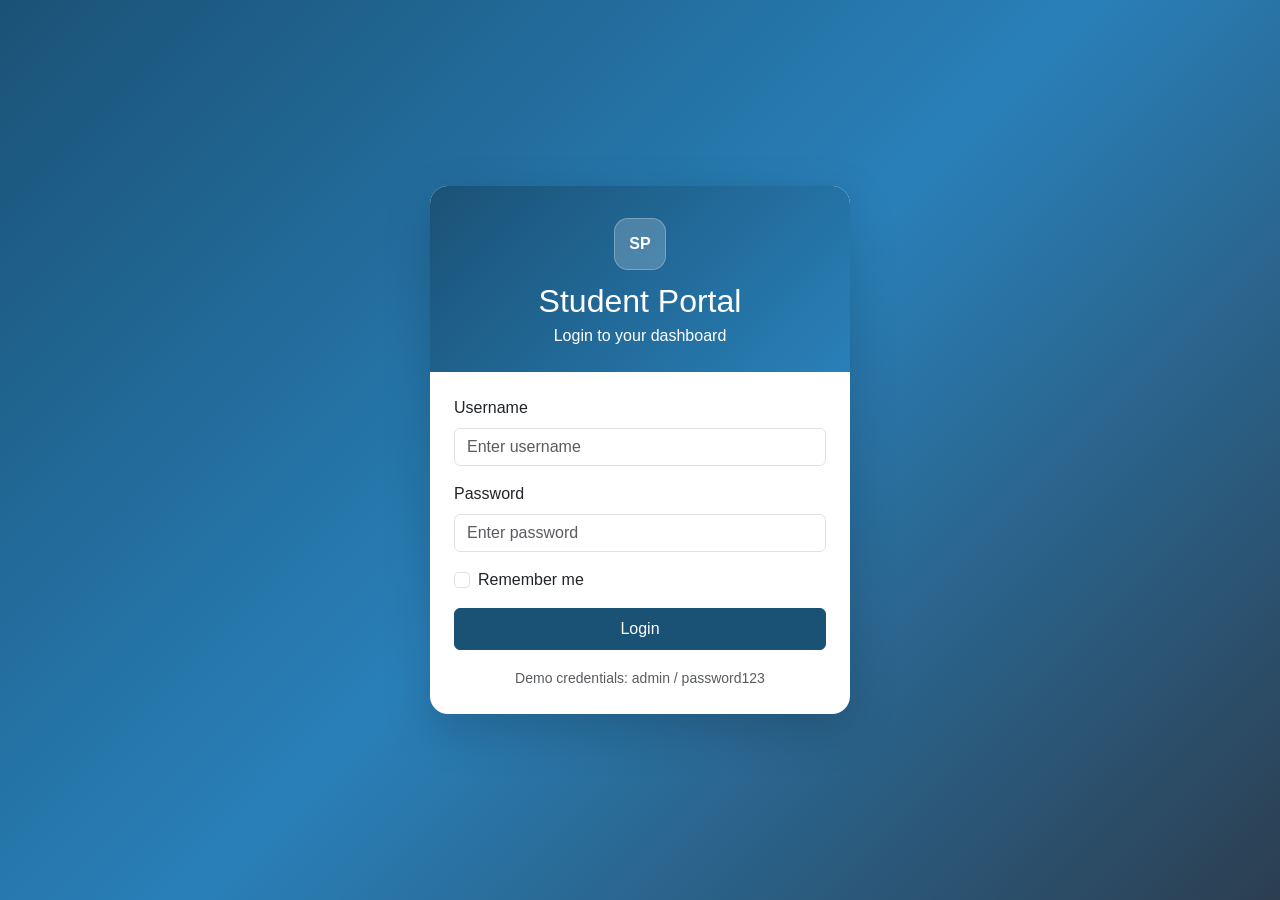
<file: lab3_studentportal/index.html>
<!DOCTYPE html>
<html lang="en">
  <head>
    <meta charset="UTF-8" />
    <meta name="viewport" content="width=device-width, initial-scale=1.0" />
    <title>Student Portal | Login</title>
    <link
      href="https://cdn.jsdelivr.net/npm/bootstrap@5.3.3/dist/css/bootstrap.min.css"
      rel="stylesheet"
    />
    <link rel="stylesheet" href="css/style.css" />
  </head>
  <body class="login-page">
    <div class="container d-flex justify-content-center align-items-center min-vh-100">
      <div class="card login-card shadow-lg">
        <div class="card-header text-center">
          <div class="brand-mark">SP</div>
          <h2 class="mb-1">Student Portal</h2>
          <p class="mb-0">Login to your dashboard</p>
        </div>

        <div class="card-body p-4">
          <div id="loginFeedback" aria-live="polite"></div>

          <form id="loginForm" novalidate>
            <div class="mb-3">
              <label for="username" class="form-label">Username</label>
              <input
                type="text"
                class="form-control"
                id="username"
                placeholder="Enter username"
                required
              />
            </div>

            <div class="mb-3">
              <label for="password" class="form-label">Password</label>
              <input
                type="password"
                class="form-control"
                id="password"
                placeholder="Enter password"
                required
              />
            </div>

            <div class="mb-3 form-check">
              <input type="checkbox" class="form-check-input" id="rememberMe" />
              <label class="form-check-label" for="rememberMe">Remember me</label>
            </div>

            <button type="submit" class="btn btn-primary w-100 py-2" id="loginBtn">
              Login
            </button>
          </form>

          <div class="text-center mt-3">
            <small class="text-muted">Demo credentials: admin / password123</small>
          </div>
        </div>
      </div>
    </div>

    <script src="https://cdn.jsdelivr.net/npm/bootstrap@5.3.3/dist/js/bootstrap.bundle.min.js"></script>
    <script src="js/login.js"></script>
  </body>
</html>
</file>
<file: lab3_studentportal/css/style.css>
:root {
  --bs-primary: #1a5276;
  --bs-secondary: #2980b9;
  --bs-success: #2e8b57;
  --bs-info: #2980b9;
  --bs-warning: #e67e22;
  --bs-danger: #dc3545;
  --theme-primary: #1a5276;
  --theme-secondary: #2980b9;
  --theme-dark: #2c3e50;
  --theme-background: #f0f3f5;
  --theme-surface: #ffffff;
  --theme-light: #dfeaf3;
  --theme-accent: #e67e22;
  --theme-text: #1f2933;
}

body {
  background-color: var(--theme-background);
  color: var(--theme-text);
  font-family: "Segoe UI", Tahoma, Geneva, Verdana, sans-serif;
}

.login-page {
  background: linear-gradient(135deg, var(--theme-primary), var(--theme-secondary), var(--theme-dark));
  min-height: 100vh;
}

.login-card {
  width: 100%;
  max-width: 420px;
  border: none;
  border-radius: 18px;
  overflow: hidden;
  box-shadow: 0 25px 50px rgba(0, 0, 0, 0.18);
}

.login-card .card-header {
  background: linear-gradient(135deg, var(--theme-primary), var(--theme-secondary));
  color: #fff;
  padding: 2rem 1.5rem 1.5rem;
  border-bottom: none;
}

.brand-mark,
.brand-box {
  width: 52px;
  height: 52px;
  display: flex;
  align-items: center;
  justify-content: center;
  margin: 0 auto 0.75rem;
  border-radius: 14px;
  font-weight: 700;
  background: rgba(255, 255, 255, 0.2);
  border: 1px solid rgba(255, 255, 255, 0.25);
}

.brand-box {
  margin-left: 0;
  background: linear-gradient(135deg, var(--theme-primary), var(--theme-secondary));
  color: #fff;
}

.sidebar {
  background-color: var(--theme-surface);
  min-height: calc(100vh - 72px);
  border-right: 1px solid rgba(44, 62, 80, 0.12);
  box-shadow: 2px 0 15px rgba(0, 0, 0, 0.03);
}

.sidebar .nav-link {
  color: var(--theme-dark);
  border-radius: 10px;
  padding: 0.75rem 1rem;
  margin-bottom: 0.35rem;
  font-weight: 500;
  transition: all 0.2s ease-in-out;
}

.sidebar .nav-link:hover,
.sidebar .nav-link.active {
  background-color: var(--theme-light);
  color: var(--theme-primary);
}

.navbar-dark.bg-primary {
  background: linear-gradient(135deg, var(--theme-primary), var(--theme-secondary)) !important;
}

.stat-card {
  border: none;
  border-radius: 14px;
  box-shadow: 0 8px 22px rgba(17, 24, 39, 0.08);
  transition: transform 0.2s ease, box-shadow 0.2s ease;
}

.stat-card:hover {
  transform: translateY(-3px);
  box-shadow: 0 12px 26px rgba(17, 24, 39, 0.12);
}

.stat-card .card-body {
  padding: 1.5rem 1rem;
}

.stat-card .card-title {
  font-size: 0.85rem;
  text-transform: uppercase;
  letter-spacing: 0.04rem;
  margin-bottom: 0.5rem;
}

.stat-card .card-text {
  font-size: 1.8rem;
  margin-bottom: 0;
}

.recent-card {
  border: none;
  border-radius: 14px;
  box-shadow: 0 8px 22px rgba(17, 24, 39, 0.08);
  overflow: hidden;
}

.recent-card .card-header {
  background-color: #fff;
  border-bottom: 1px solid rgba(44, 62, 80, 0.08);
  color: var(--theme-dark);
  padding: 1rem 1.25rem;
}

.btn-primary {
  background-color: var(--theme-primary);
  border-color: var(--theme-primary);
}

.btn-primary:hover,
.btn-primary:focus {
  background-color: var(--theme-secondary);
  border-color: var(--theme-secondary);
}

.alert-success {
  background-color: rgba(46, 139, 87, 0.1);
  color: #146c43;
  border-color: rgba(46, 139, 87, 0.2);
}

.alert-danger {
  background-color: rgba(220, 53, 69, 0.08);
  color: #842029;
  border-color: rgba(220, 53, 69, 0.15);
}

@media (max-width: 767.98px) {
  .sidebar {
    min-height: auto;
  }

  .navbar-text {
    display: none;
  }

  .stat-card .card-text {
    font-size: 1.5rem;
  }
}
</file>
